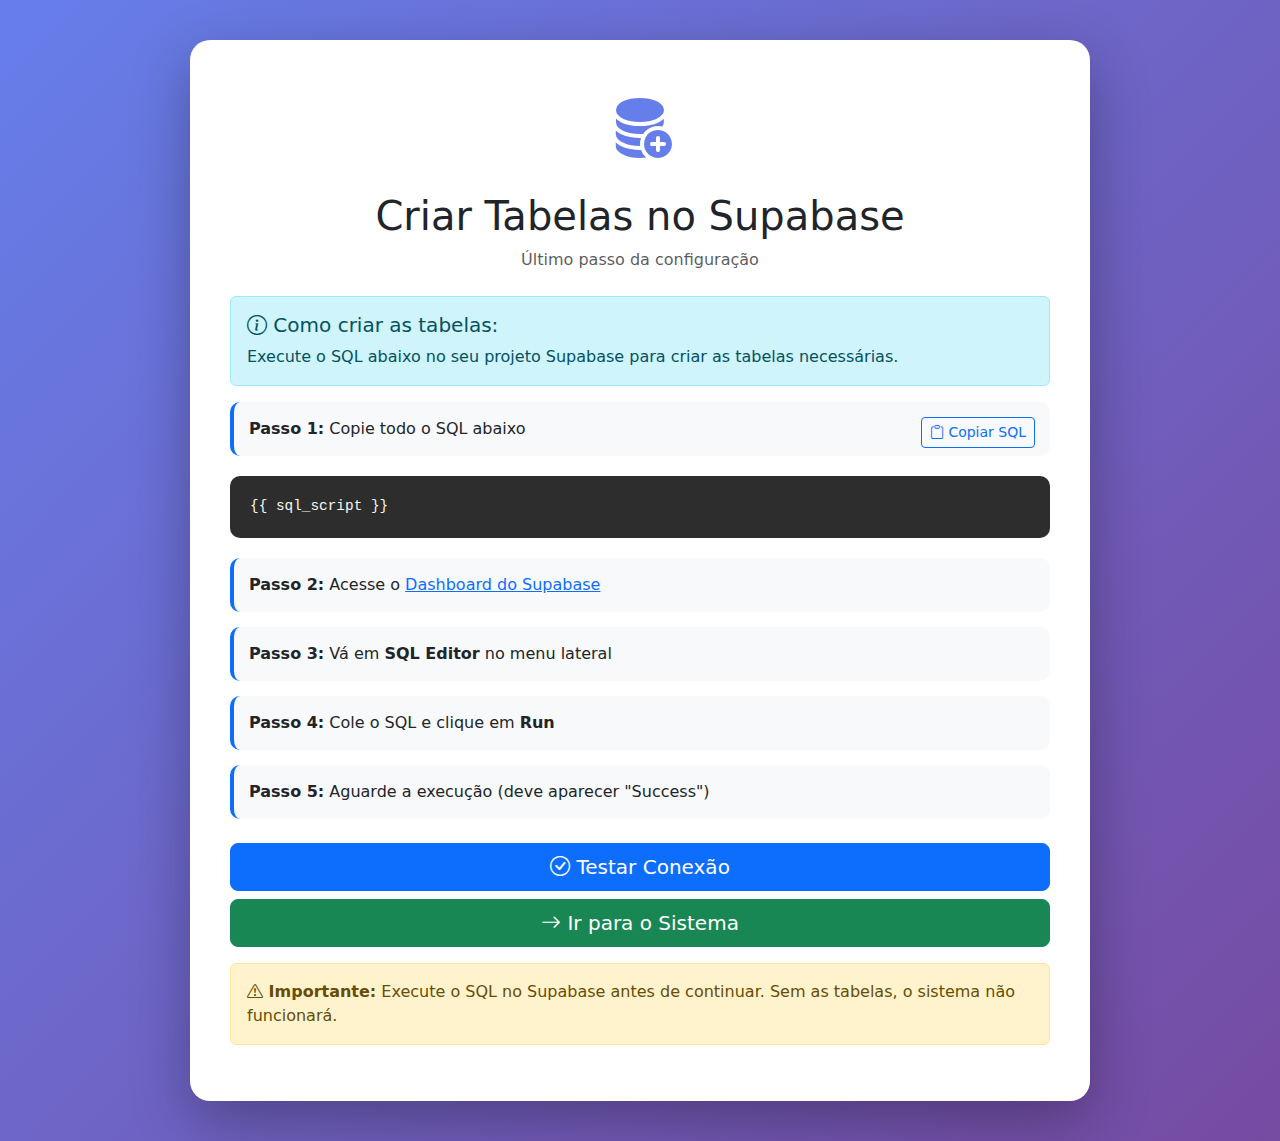
<file: templates/setup_tables.html>
<!DOCTYPE html>
<html lang="pt-BR">
<head>
    <meta charset="UTF-8">
    <meta name="viewport" content="width=device-width, initial-scale=1.0">
    <title>Criar Tabelas no Supabase</title>
    <link href="https://cdn.jsdelivr.net/npm/bootstrap@5.3.0/dist/css/bootstrap.min.css" rel="stylesheet">
    <link rel="stylesheet" href="https://cdn.jsdelivr.net/npm/bootstrap-icons@1.11.0/font/bootstrap-icons.css">
    <style>
        body {
            background: linear-gradient(135deg, #667eea 0%, #764ba2 100%);
            min-height: 100vh;
            padding: 40px 20px;
        }
        .container {
            max-width: 900px;
            background: white;
            border-radius: 20px;
            padding: 40px;
            box-shadow: 0 20px 60px rgba(0,0,0,0.3);
        }
        .sql-box {
            background: #2d2d2d;
            color: #f8f8f2;
            padding: 20px;
            border-radius: 10px;
            font-family: 'Courier New', monospace;
            font-size: 0.9rem;
            max-height: 400px;
            overflow-y: auto;
            margin: 20px 0;
        }
        .step {
            background: #f8f9fa;
            padding: 15px;
            border-radius: 10px;
            margin: 15px 0;
            border-left: 4px solid #0d6efd;
        }
    </style>
</head>
<body>
    <div class="container">
        <div class="text-center mb-4">
            <i class="bi bi-database-fill-add" style="font-size: 4rem; color: #667eea;"></i>
            <h1 class="mt-3">Criar Tabelas no Supabase</h1>
            <p class="text-muted">Último passo da configuração</p>
        </div>

        <div class="alert alert-info">
            <h5><i class="bi bi-info-circle"></i> Como criar as tabelas:</h5>
            <p class="mb-0">Execute o SQL abaixo no seu projeto Supabase para criar as tabelas necessárias.</p>
        </div>

        <div class="step">
            <strong>Passo 1:</strong> Copie todo o SQL abaixo
            <button class="btn btn-sm btn-outline-primary float-end" onclick="copiarSQL()">
                <i class="bi bi-clipboard"></i> Copiar SQL
            </button>
        </div>

        <div class="sql-box" id="sqlCode">{{ sql_script }}</div>

        <div class="step">
            <strong>Passo 2:</strong> Acesse o <a href="https://supabase.com/dashboard" target="_blank">Dashboard do Supabase</a>
        </div>

        <div class="step">
            <strong>Passo 3:</strong> Vá em <strong>SQL Editor</strong> no menu lateral
        </div>

        <div class="step">
            <strong>Passo 4:</strong> Cole o SQL e clique em <strong>Run</strong>
        </div>

        <div class="step">
            <strong>Passo 5:</strong> Aguarde a execução (deve aparecer "Success")
        </div>

        <div class="d-grid gap-2 mt-4">
            <a href="/setup/test" class="btn btn-primary btn-lg" id="btnTest">
                <i class="bi bi-check-circle"></i> Testar Conexão
            </a>
            <a href="/" class="btn btn-success btn-lg">
                <i class="bi bi-arrow-right"></i> Ir para o Sistema
            </a>
        </div>

        <div class="alert alert-warning mt-3">
            <strong><i class="bi bi-exclamation-triangle"></i> Importante:</strong>
            Execute o SQL no Supabase antes de continuar. Sem as tabelas, o sistema não funcionará.
        </div>
    </div>

    <script src="https://cdn.jsdelivr.net/npm/bootstrap@5.3.0/dist/js/bootstrap.bundle.min.js"></script>
    <script>
        function copiarSQL() {
            const sql = document.getElementById('sqlCode').textContent;
            navigator.clipboard.writeText(sql).then(() => {
                alert('SQL copiado para a área de transferência!');
            });
        }

        document.getElementById('btnTest').addEventListener('click', function(e) {
            e.preventDefault();
            fetch('/setup/test')
                .then(res => res.json())
                .then(data => {
                    if (data.success) {
                        alert('✅ Conexão OK! Tabelas criadas com sucesso!');
                        window.location.href = '/';
                    } else {
                        alert('❌ Erro: ' + data.error + '\n\nCertifique-se de ter executado o SQL no Supabase.');
                    }
                });
        });
    </script>
</body>
</html>
</file>
